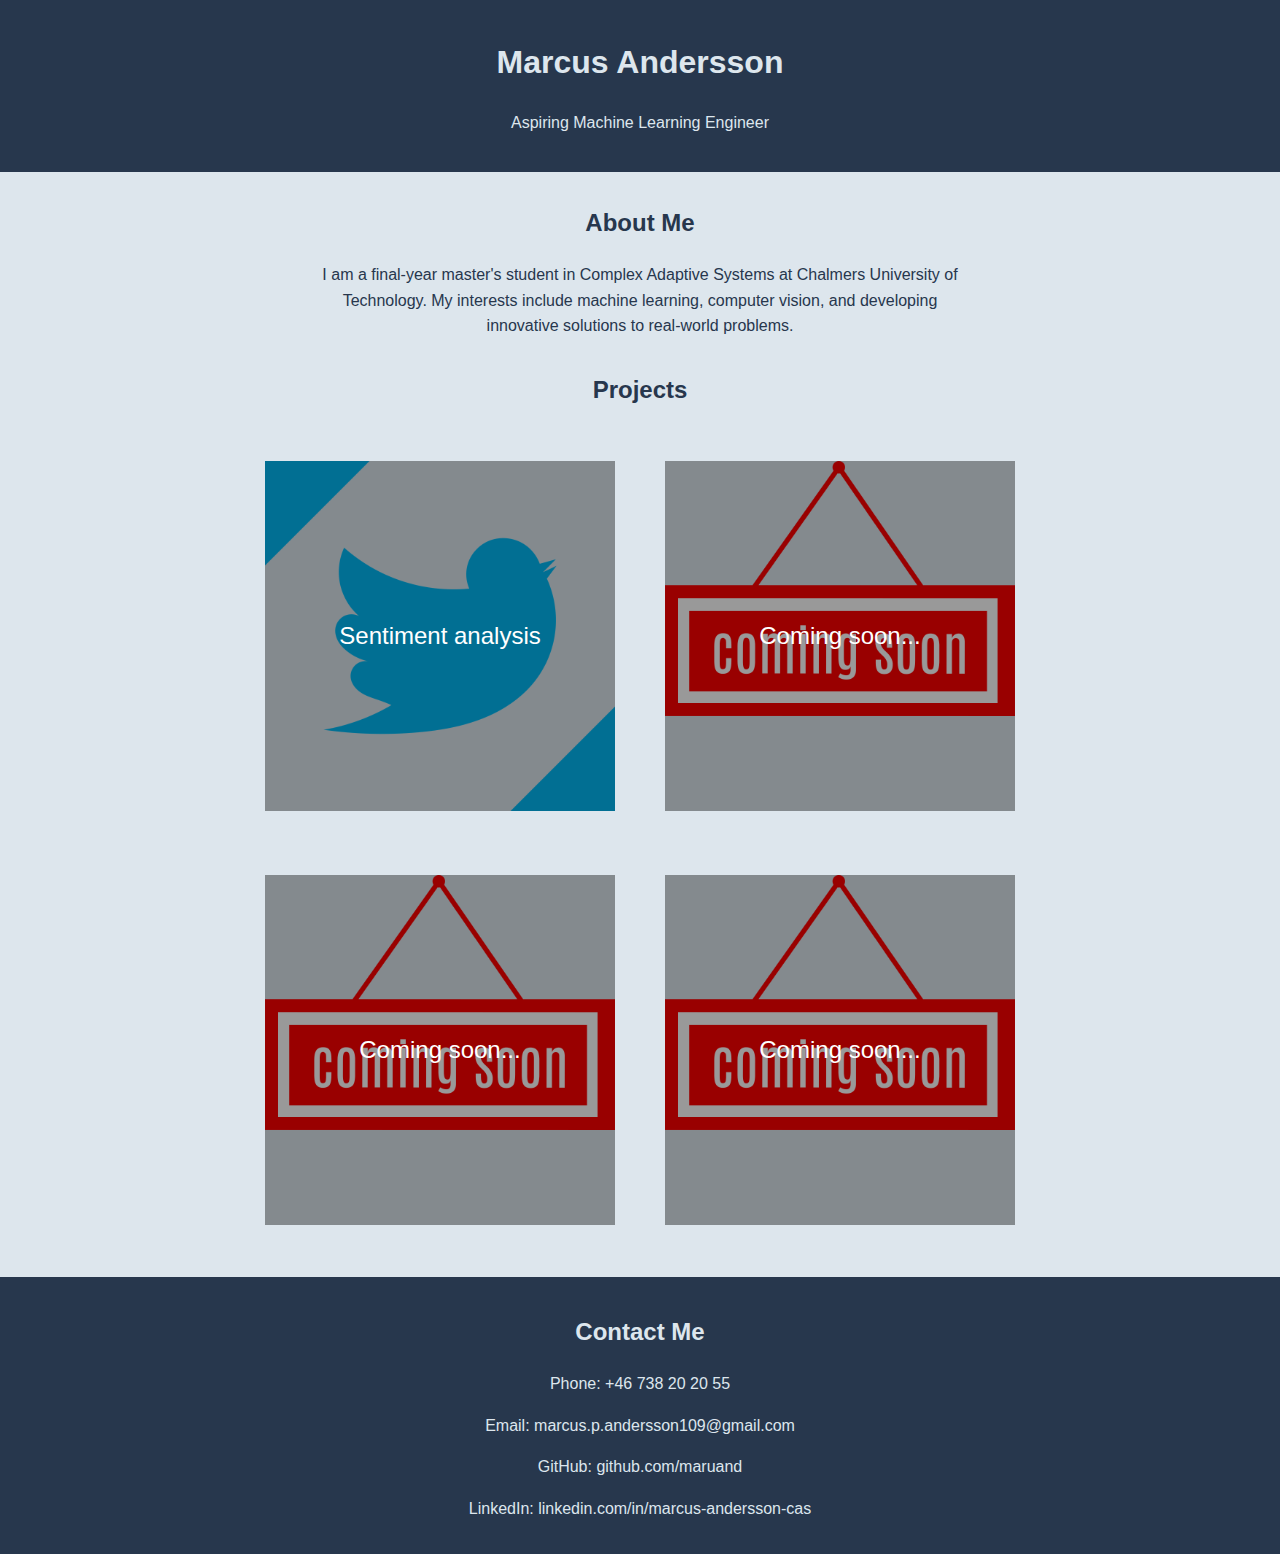
<file: index.html>
<!DOCTYPE html>
<html lang="en">
<head>
  <meta charset="UTF-8">
  <meta name="viewport" content="width=device-width, initial-scale=1.0">
  <meta name="description" content="Marcus Andersson - Aspiring Machine Learning Engineer">
  <title>Marcus Andersson | ML Engineer</title>
  <link rel="stylesheet" href="style.css">
</head>
<body>
    <div class="wrapper">
        <!-- Header -->
        <header>
            <div class="header-container">
            <h1>Marcus Andersson</h1>
            <p>Aspiring Machine Learning Engineer</p>
            <!-- <nav>
                <a href="index.html">Home</a>
                <a href="projects.html">Projects</a>
                <a href="#contact">Contact</a>
            </nav> -->
            </div>
        </header>

        <!-- Main content -->
        <main>
            <section id="about">
            <h2>About Me</h2>
            <p>I am a final-year master's student in Complex Adaptive Systems at Chalmers University of Technology. My interests include machine learning, computer vision, and developing innovative solutions to real-world problems.</p>
            </section>

            <section id="featured-projects">
            <h2>Projects</h2>
            <div class="project-container">
                <section class="project-image-container-left">
                    <div class="image-container">
                        <a href="https://github.com/maruand/twitter_sentiment_analysis" >
                        <img src="assets/twitter-logo.png" alt="project-tweet-image" width="100" height="100">
                        <div class="text-overlay">
                            Sentiment analysis
                        </div>
                        </a>
                    </div>
                </section>
                

                <section class="project-image-container-right">
                    <div class="image-container">
                        <!-- <a href="sentiment-analysis.html" > -->
                        <img src="assets/coming-soon.png" alt="project-comingsoon-image" width="100" height="100">
                        <div class="text-overlay">
                            Coming soon...
                        </div>
                        </a>
                    </div>
                </section>

            </div>
            <div class="project-container">
                <section class="project-image-container-left">
                    <div class="image-container">
                        <!-- <a href="sentiment-analysis.html" > -->
                        <img src="assets/coming-soon.png" alt="project-comingsoon-image" width="100" height="100">
                        <div class="text-overlay">
                            Coming soon...
                        </div>
                        </a>
                    </div>
                </section>


                <section class="project-image-container-right">
                    <div class="image-container">
                        <!-- <a href="sentiment-analysis.html" > -->
                        <img src="assets/coming-soon.png" alt="project-comingsoon-image" width="100" height="100">
                        <div class="text-overlay">
                            Coming soon...
                        </div>
                        </a>
                    </div>
                </section>
            </div>
            
            </div>
            </section>
        </main>

        <!-- Footer -->

        <footer id="contact">
            <h2>Contact Me</h2>
            <p>Phone: +46 738 20 20 55</p>
            <p>Email: <a href="mailto:marcus.p.andersson109@gmail.com">marcus.p.andersson109@gmail.com</a></p>
            <p>GitHub: <a href="https://github.com/maruand">github.com/maruand</a></p>
            <p>LinkedIn: <a href="https://linkedin.com/in/marcus-andersson-cas">linkedin.com/in/marcus-andersson-cas</a></p>
        </footer> 
    </div>
</body>
</html>
</file>
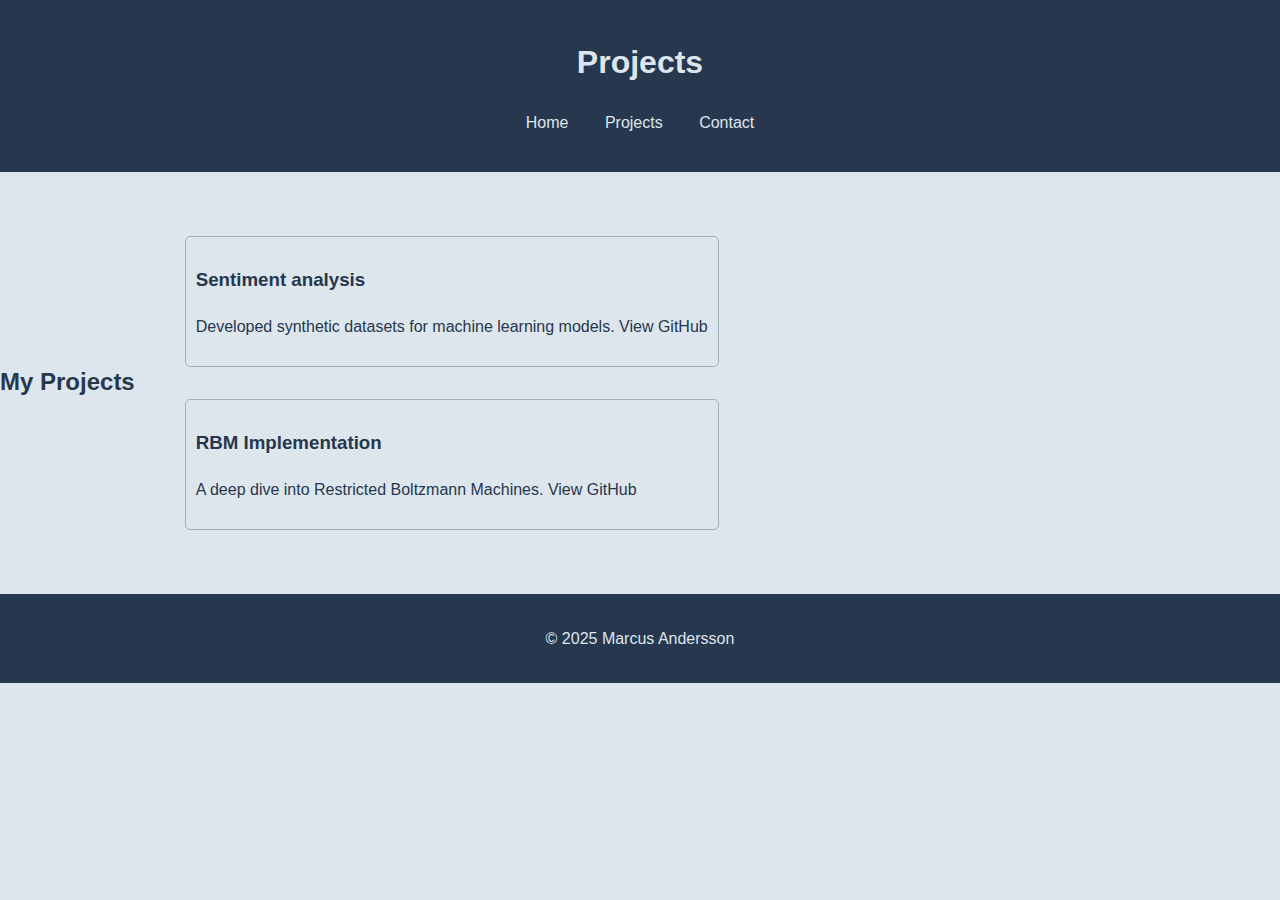
<file: projects.html>
<!DOCTYPE html>
<html lang="en">
<head>
  <meta charset="UTF-8">
  <meta name="viewport" content="width=device-width, initial-scale=1.0">
  <meta name="description" content="Projects by Marcus Andersson">
  <title>Marcus Andersson | Projects</title>
  <link rel="stylesheet" href="style.css">
</head>
<body>
  <div class="wrapper">
    <header>
      <div class="header-container">
        <h1>Projects</h1>
        <nav>
          <a href="index.html">Home</a>
          <a href="projects.html">Projects</a>
          <a href="index.html#contact">Contact</a>
        </nav>
      </div>
    </header>

    <main>
      <section>
        <div class="project-container">
        <h2>My Projects</h2>
        <div class=grid-container>
          <section class="left">
            <h3><a href="sentiment-analysis.html" >Sentiment analysis</a></h3>
            <p>Developed synthetic datasets for machine learning models. <a href="#">View GitHub</a></p>
          </section>
          <section class="right">
            <h3>RBM Implementation</h3>
            <p>A deep dive into Restricted Boltzmann Machines. <a href="#">View GitHub</a></p>
          </div>
          </section>
        
      </section>
    </main>

    <footer>
      <p>&copy; 2025 Marcus Andersson</p>
    </footer>
  </div>
</body>
</html>
</file>
<file: style.css>
*,
*:before,
*:after {
  -webkit-box-sizing: border-box;
  -moz-box-sizing:    border-box;
  box-sizing:         border-box;
}

html, body{
  height: 100%;
}

body {
  font-family: Arial, sans-serif;
  line-height: 1.6;
  margin: 0;
  padding: 0;
  color: #27374D;
  background-color: #DDE6ED;
  display: flex;
  flex-direction: column;
  min-height: 100vh;
  position: relative;
}
.wrapper {
  flex: 1;
}


.container {
  display: flex; /* Enables Flexbox */
  gap: 20px; /* Adds space between left and right sections */
  margin-bottom: 20px;
  width: 80%;
  margin: 0 auto;
  text-align: right;

}

.left, .right {
  flex: 1; /* Both sections take equal space */
  padding: 10px;
  border: 1px solid #9DB2BF; /* Optional: Adds a border for visibility */
  border-radius: 5px;
  background-color: #DDE6ED;
}

.header-container {
  align-items: center;
  margin-bottom: 20px;
}

.project-container {
  display: flex;
  align-items: center;
  gap: 50px;
  position: relative;

}

.project-image-container-left {
  position: relative;
  margin-left: auto;

  align-items: right;
}
.project-image-container-right {
  position: relative;
  margin-right: auto;
  align-items: right;
}
header {
  background: #27374D;
  color: #DDE6ED;
  padding: 1rem 0;
  text-align: center;
  justify-content: space-between;
}

header nav a {
  color: #DDE6ED;
  text-decoration: none;
  margin: 0 1rem;
  text-align: right;
  justify-content: space-between;
}

header nav a:hover {
  text-decoration: underline;
}

section {
  margin: 2rem 0;
}

footer {
  text-align: center;
  padding: 1rem 0;
  background: #27374D;
  color: #DDE6ED;
  position: relative;
  right: 0;
  bottom: 0;
  left: 0;
}

a {
  color: inherit; /* Inherits the color from the parent element */
  text-decoration: none; /* Removes the underline */
}

a:hover {
  text-decoration: underline; /* Optional: Adds underline on hover */
}

/* Ensure the image container has relative positioning */
.image-container {
  position: relative;
  width: 350px; /* Set a fixed or responsive width for the container */
  height: 350px;
  max-width: 600px; /* Optional: Set a max width for the image */
}

/* Ensure the image fills the container while maintaining aspect ratio */
.image-container img {
  width: 100%;
  height: auto;
}

/* Style the overlay text */
.text-overlay {
  position: absolute;
  top: 0; /* Align text box at the top of the container */
  left: 0; /* Align text box at the left of the container */
  width: 100%; /* Make the text box take up the full width of the container */
  height: 100%; /* Make the text box take up the full height of the container */
  display: flex;
  justify-content: center; /* Center the text horizontally */
  align-items: center; /* Center the text vertically */
  color: white; /* Text color */
  font-size: 24px; /* Font size */
  text-align: center; /* Center the text horizontally */
  padding: 20px; /* Padding around the text */
  background: rgba(0, 0, 0, 0.4); /* Semi-transparent background */
 
  opacity: 1; /* Ensure the overlay is visible */
  transition: opacity 0.3s ease, box-shadow 0.3s ease; /* Smooth transition for hover effects */
}


/* Hide the text and shadow on hover over the image */
.image-container:hover .text-overlay {
  opacity: 0; /* Makes the text overlay fade out */
  box-shadow: none; /* Removes the shadow on hover */
}

.text-overlay:hover {
  background: rgba(0, 0, 0, 0.8); /* Darkens the background on hover (if text itself is hovered) */
}

#about {
  text-align: center;

}
#about p {
  margin: 0 auto;
  width: 50%;
}

#featured-projects {
  
  gap: 20px;
  margin-bottom: 20px;
  text-align: center;  
}
</file>
